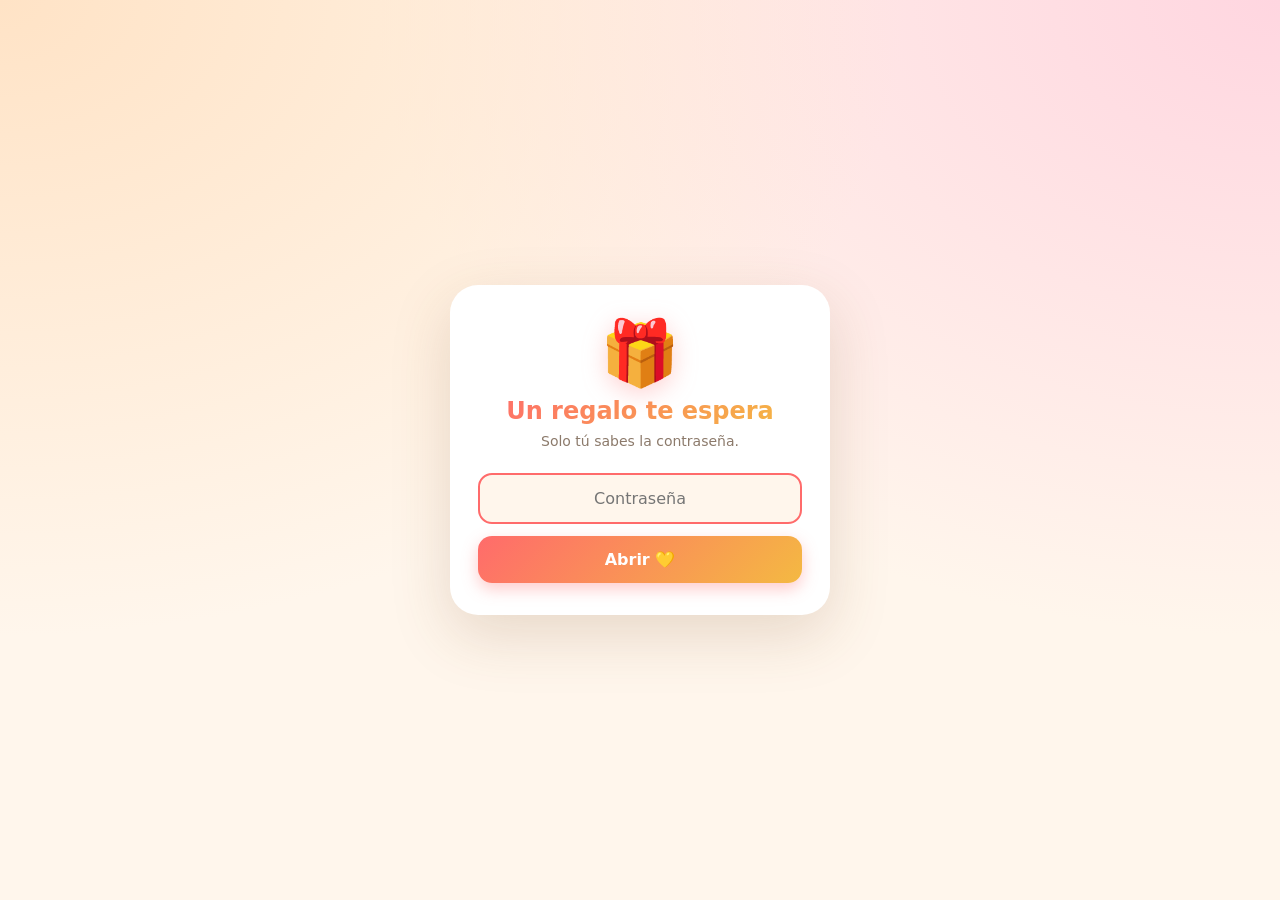
<file: index.html>
<!DOCTYPE html>
<html lang="es-MX">
<head>
  <meta charset="UTF-8">
  <meta name="viewport" content="width=device-width, initial-scale=1.0, viewport-fit=cover">
  <meta name="theme-color" content="#FF6B6B">
  <title>Para Papá · Semana de medallas</title>

  <meta property="og:type" content="website">
  <meta property="og:title" content="Un regalo te espera, papá 🎁">
  <meta property="og:description" content="Tu semana de medallas — toca para abrir">
  <meta property="og:image" content="https://garudele.github.io/papi-medallas/assets/share-card.png">
  <meta property="og:image:width" content="1200">
  <meta property="og:image:height" content="630">
  <meta property="og:url" content="https://garudele.github.io/papi-medallas/regalo.html">
  <meta property="og:locale" content="es_MX">
  <meta name="twitter:card" content="summary_large_image">
  <meta name="twitter:title" content="Un regalo te espera, papá 🎁">
  <meta name="twitter:description" content="Tu semana de medallas — toca para abrir">
  <meta name="twitter:image" content="https://garudele.github.io/papi-medallas/assets/share-card.png">

  <link rel="manifest" href="manifest.json">
  <link rel="icon" type="image/svg+xml" href="assets/icons/icon.svg">
  <link rel="apple-touch-icon" href="assets/icons/icon-192.png">
  <link rel="stylesheet" href="style.css">
</head>
<body>
  <div id="lock-screen" class="lock-screen">
    <div class="lock-card">
      <div class="lock-emoji">🎁</div>
      <h2>Un regalo te espera</h2>
      <p class="lock-hint">Solo tú sabes la contraseña.</p>
      <form id="lock-form">
        <input type="password" id="lock-input" autocomplete="off" placeholder="Contraseña" required>
        <button type="submit">Abrir 💛</button>
      </form>
      <p id="lock-error" class="lock-error" hidden>Contraseña incorrecta</p>
    </div>
  </div>

  <div id="app-wrap" hidden>
  <header class="hero">
    <div class="hero-emoji">🎖️</div>
    <h1 id="titulo">Para Papá</h1>
    <p id="subtitulo" class="subtitle">Tu mes de medallas</p>
    <p id="contador" class="counter"></p>
    <div class="noti-zone">
      <button id="noti-btn" class="noti-btn" hidden>🔔 Activar recordatorios diarios</button>
      <p id="noti-status" class="noti-status"></p>
      <button id="noti-test" class="noti-btn" style="display:none;background:linear-gradient(135deg,#7BC97A,#9DD978);box-shadow:0 6px 16px rgba(123,201,122,0.35);margin-top:4px;">🧪 Probar noti ahora</button>
    </div>
  </header>

  <main>
    <section id="grid" class="grid" aria-label="Reconocimientos diarios"></section>
  </main>

  <footer class="footer">
    <p>Hecho con 💖</p>
  </footer>
  </div>

  <dialog id="modal" class="modal" aria-labelledby="modal-titulo">
    <button class="modal-close" aria-label="Cerrar" data-close>✕</button>
    <div class="modal-body">
      <div class="modal-emoji" id="modal-emoji"></div>
      <p class="modal-etiqueta" id="modal-etiqueta"></p>
      <h2 id="modal-titulo"></h2>
      <p class="modal-fecha" id="modal-fecha"></p>
      <div class="modal-foto-wrap">
        <img id="modal-foto" alt="" />
      </div>
      <p class="modal-mensaje" id="modal-mensaje"></p>
    </div>
  </dialog>

  <script src="app.js"></script>
  <script src="notifications.js"></script>
</body>
</html>
</file>
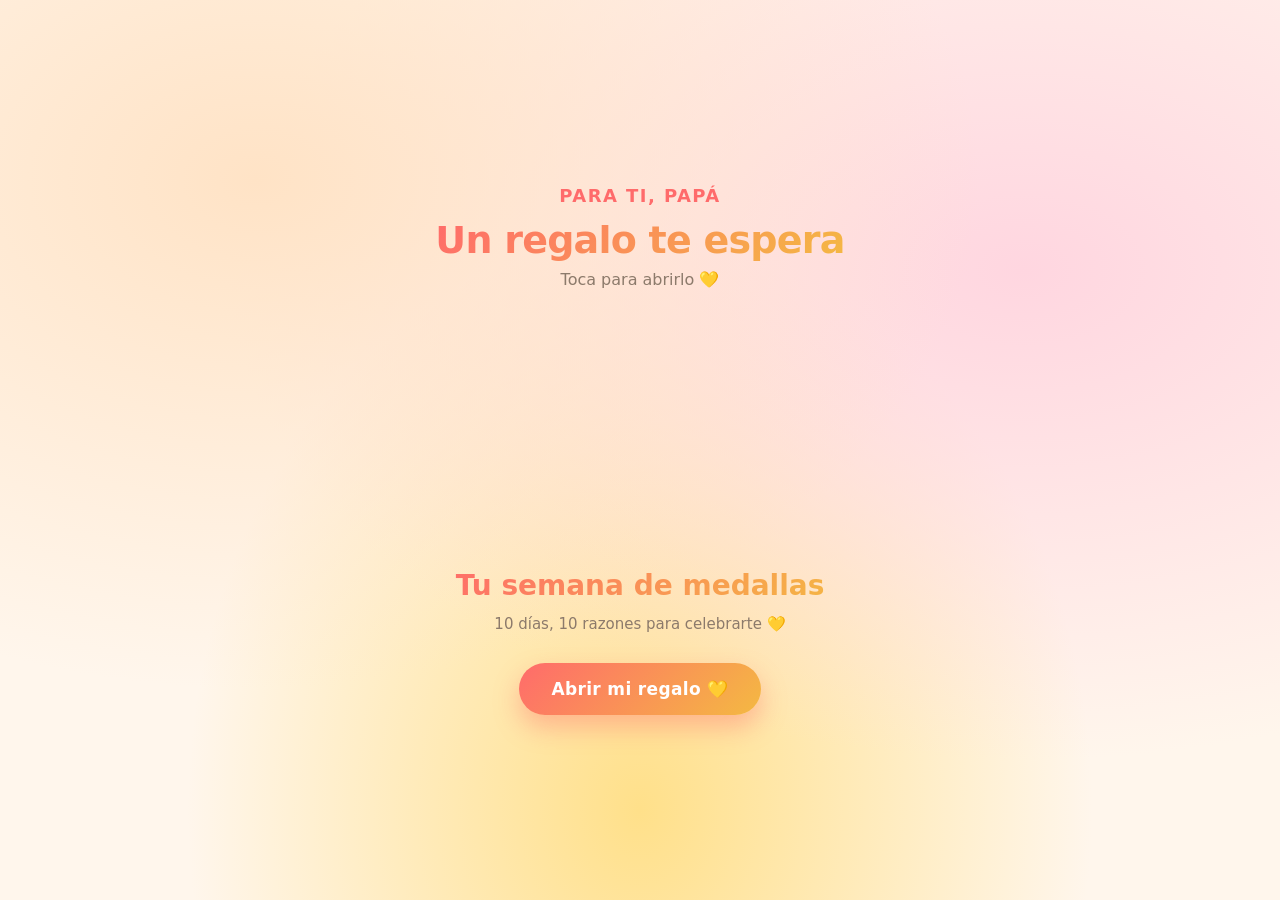
<file: regalo.html>
<!DOCTYPE html>
<html lang="es-MX">
<head>
  <meta charset="UTF-8">
  <meta name="viewport" content="width=device-width, initial-scale=1.0, viewport-fit=cover">
  <meta name="theme-color" content="#FF6B6B">
  <meta name="robots" content="noindex,nofollow">
  <title>Un regalo para ti, papá 💛</title>

  <meta property="og:type" content="website">
  <meta property="og:title" content="Un regalo te espera, papá 🎁">
  <meta property="og:description" content="Tu semana de medallas — toca para abrir">
  <meta property="og:image" content="https://garudele.github.io/papi-medallas/assets/share-card.png">
  <meta property="og:image:width" content="1200">
  <meta property="og:image:height" content="630">
  <meta property="og:url" content="https://garudele.github.io/papi-medallas/regalo.html">
  <meta property="og:locale" content="es_MX">
  <meta name="twitter:card" content="summary_large_image">
  <meta name="twitter:title" content="Un regalo te espera, papá 🎁">
  <meta name="twitter:description" content="Tu semana de medallas — toca para abrir">
  <meta name="twitter:image" content="https://garudele.github.io/papi-medallas/assets/share-card.png">

  <link rel="icon" type="image/svg+xml" href="assets/icons/icon.svg">

  <style>
    :root {
      --accent: #FF6B6B;
      --accent-2: #F4B942;
      --bg: #FFF6EC;
      --text: #3D2817;
      --surface: #FFFFFF;
    }
    * { box-sizing: border-box; margin: 0; padding: 0; }
    html, body {
      min-height: 100dvh;
      font-family: -apple-system, BlinkMacSystemFont, "Segoe UI", system-ui, sans-serif;
      color: var(--text);
      background:
        radial-gradient(at 20% 20%, #FFE3C6 0%, transparent 50%),
        radial-gradient(at 80% 30%, #FFD6E0 0%, transparent 55%),
        radial-gradient(at 50% 90%, #FFE08A 0%, transparent 50%),
        var(--bg);
      overflow-x: hidden;
      -webkit-font-smoothing: antialiased;
    }
    body {
      display: flex;
      flex-direction: column;
      align-items: center;
      justify-content: center;
      padding: 40px 20px;
      min-height: 100dvh;
      position: relative;
    }

    .escena {
      position: relative;
      width: 100%;
      max-width: 420px;
      text-align: center;
    }

    .saludo {
      font-size: 18px;
      color: var(--accent);
      font-weight: 700;
      letter-spacing: 0.08em;
      text-transform: uppercase;
      margin-bottom: 12px;
      opacity: 0;
      animation: fadeUp 1.0s ease 0.6s forwards;
    }

    .nombre {
      font-size: 38px;
      font-weight: 800;
      letter-spacing: -0.02em;
      background: linear-gradient(135deg, var(--accent), var(--accent-2));
      -webkit-background-clip: text;
      background-clip: text;
      -webkit-text-fill-color: transparent;
      margin-bottom: 8px;
      opacity: 0;
      animation: fadeUp 1.0s ease 1.4s forwards;
    }

    .tagline {
      font-size: 16px;
      color: #8C7A6B;
      margin-bottom: 36px;
      opacity: 0;
      animation: fadeUp 1.0s ease 2.2s forwards;
    }

    .caja-wrap {
      position: relative;
      width: 220px;
      height: 220px;
      margin: 0 auto;
      display: flex;
      align-items: center;
      justify-content: center;
    }

    .caja {
      font-size: 140px;
      line-height: 1;
      display: inline-block;
      filter: drop-shadow(0 16px 28px rgba(255, 107, 107, 0.35));
      opacity: 0;
      transform: scale(0.4);
      animation:
        bounceIn 1.4s cubic-bezier(0.2, 0.9, 0.3, 1.3) 3.0s forwards,
        float 4s ease-in-out 4.4s infinite,
        shake 0.5s ease 8.5s 4,
        explode 0.9s ease 10.6s forwards;
    }

    .sparkle {
      position: absolute;
      font-size: 32px;
      opacity: 0;
      pointer-events: none;
    }
    .sparkle.s1 { top: 10%; left: 10%; animation: pop 1.1s ease 10.7s forwards; }
    .sparkle.s2 { top: 5%; right: 15%; animation: pop 1.1s ease 10.75s forwards; }
    .sparkle.s3 { top: 50%; left: -5%; animation: pop 1.1s ease 10.8s forwards; }
    .sparkle.s4 { top: 55%; right: -5%; animation: pop 1.1s ease 10.85s forwards; }
    .sparkle.s5 { bottom: 5%; left: 20%; animation: pop 1.1s ease 10.9s forwards; }
    .sparkle.s6 { bottom: 0%; right: 22%; animation: pop 1.1s ease 10.95s forwards; }
    .sparkle.s7 { top: 30%; left: 30%; animation: pop 1.1s ease 10.7s forwards; }
    .sparkle.s8 { top: 35%; right: 28%; animation: pop 1.1s ease 10.75s forwards; }

    .reveal {
      opacity: 0;
      transform: translateY(20px);
      animation: fadeUp 1.2s cubic-bezier(0.2, 0.9, 0.3, 1.2) 11.6s forwards;
      margin-top: 24px;
    }

    .reveal-titulo {
      font-size: 28px;
      font-weight: 800;
      line-height: 1.2;
      background: linear-gradient(135deg, var(--accent), var(--accent-2));
      -webkit-background-clip: text;
      background-clip: text;
      -webkit-text-fill-color: transparent;
      margin-bottom: 10px;
    }

    .reveal-sub {
      font-size: 15px;
      color: #8C7A6B;
      line-height: 1.5;
      max-width: 320px;
      margin: 0 auto 28px;
    }

    .btn-abrir {
      display: inline-block;
      padding: 16px 32px;
      background: linear-gradient(135deg, var(--accent), var(--accent-2));
      color: #fff;
      border-radius: 999px;
      text-decoration: none;
      font-size: 17px;
      font-weight: 800;
      letter-spacing: 0.02em;
      box-shadow: 0 12px 26px rgba(255, 107, 107, 0.4);
      transition: transform 0.2s ease, box-shadow 0.2s ease;
      animation: pulse-btn 2.4s ease 13s infinite;
    }
    .btn-abrir:active { transform: scale(0.97); }

    @keyframes fadeUp {
      to { opacity: 1; transform: translateY(0); }
    }
    @keyframes bounceIn {
      0% { opacity: 0; transform: scale(0.3); }
      60% { opacity: 1; transform: scale(1.15); }
      100% { opacity: 1; transform: scale(1); }
    }
    @keyframes float {
      0%, 100% { transform: translateY(0) rotate(-2deg); }
      50% { transform: translateY(-12px) rotate(2deg); }
    }
    @keyframes shake {
      0%, 100% { transform: rotate(0deg); }
      25% { transform: rotate(-12deg); }
      75% { transform: rotate(12deg); }
    }
    @keyframes explode {
      to { transform: scale(2); opacity: 0; }
    }
    @keyframes pop {
      0% { opacity: 0; transform: scale(0); }
      50% { opacity: 1; transform: scale(1.4); }
      100% { opacity: 0; transform: scale(1.8) translate(var(--dx, 30px), var(--dy, 30px)); }
    }
    @keyframes pulse-btn {
      0%, 100% { box-shadow: 0 12px 26px rgba(255, 107, 107, 0.4); }
      50% { box-shadow: 0 12px 38px rgba(255, 107, 107, 0.65), 0 0 0 8px rgba(255, 107, 107, 0.08); }
    }

    @media (max-width: 380px) {
      .nombre { font-size: 30px; }
      .caja { font-size: 110px; }
      .caja-wrap { width: 180px; height: 180px; }
    }
  </style>
</head>
<body>
  <div class="escena">
    <p class="saludo">Para ti, papá</p>
    <h1 class="nombre">Un regalo te espera</h1>
    <p class="tagline">Toca para abrirlo 💛</p>

    <div class="caja-wrap">
      <span class="sparkle s1">✨</span>
      <span class="sparkle s2">💛</span>
      <span class="sparkle s3">🥇</span>
      <span class="sparkle s4">✨</span>
      <span class="sparkle s5">💖</span>
      <span class="sparkle s6">🎉</span>
      <span class="sparkle s7">⭐</span>
      <span class="sparkle s8">✨</span>
      <div class="caja">🎁</div>
    </div>

    <div class="reveal">
      <h2 class="reveal-titulo">Tu semana de medallas</h2>
      <p class="reveal-sub">10 días, 10 razones para celebrarte 💛</p>
      <a href="./" class="btn-abrir">Abrir mi regalo 💛</a>
    </div>
  </div>
</body>
</html>
</file>
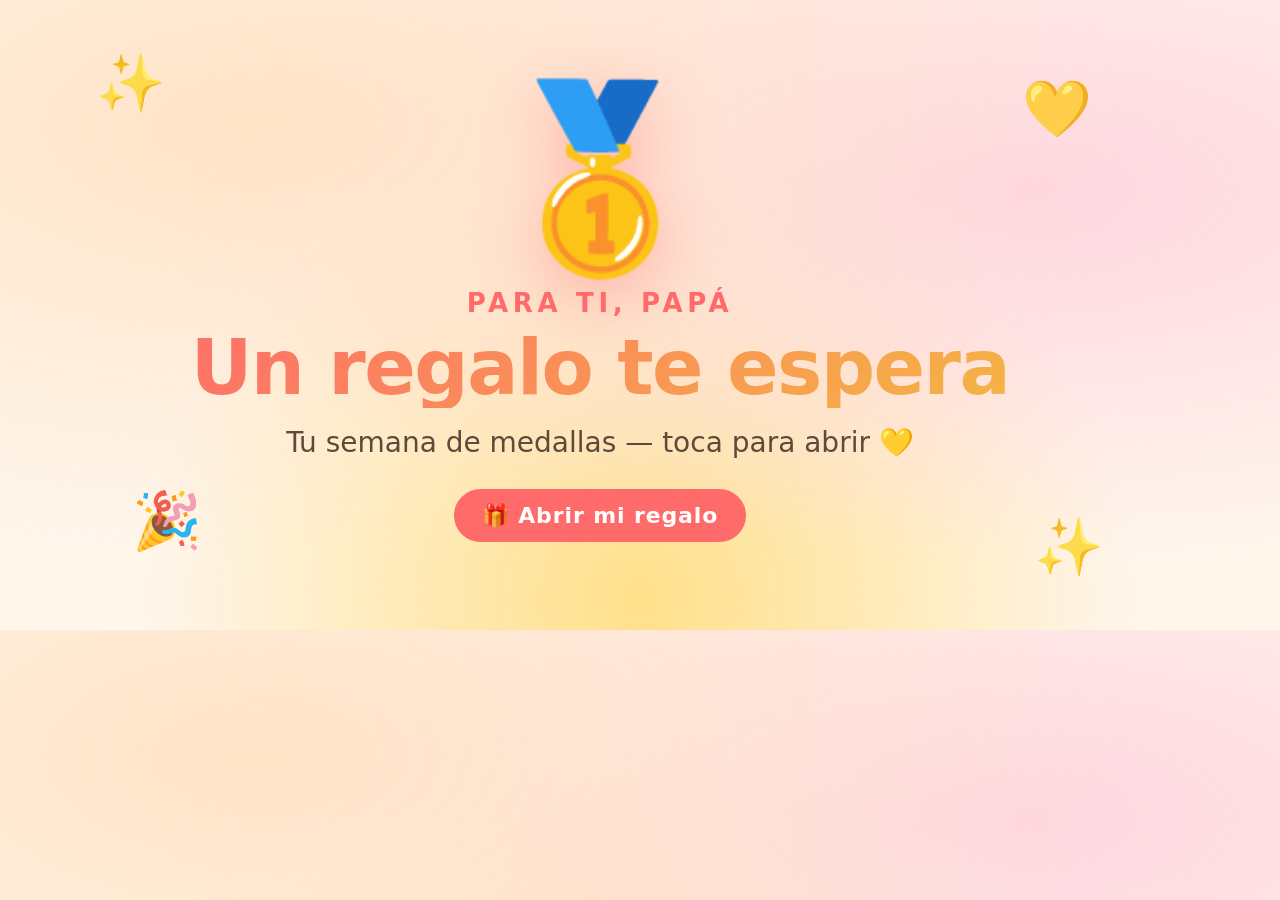
<file: share-card-tmpl.html>
<!DOCTYPE html>
<html><head><meta charset="UTF-8"><style>
* { box-sizing: border-box; margin: 0; padding: 0; }
body {
  width: 1200px; height: 630px;
  font-family: -apple-system, "Segoe UI", system-ui, "Apple Color Emoji", "Noto Color Emoji", sans-serif;
  background:
    radial-gradient(at 20% 20%, #FFE3C6 0%, transparent 60%),
    radial-gradient(at 80% 30%, #FFD6E0 0%, transparent 60%),
    radial-gradient(at 50% 95%, #FFE08A 0%, transparent 55%),
    #FFF6EC;
  display: flex; align-items: center; justify-content: center;
  position: relative; overflow: hidden;
}
.card {
  width: 92%; max-width: 1080px; text-align: center;
  padding: 60px 60px;
  position: relative;
}
.medal {
  font-size: 180px; line-height: 1;
  filter: drop-shadow(0 18px 32px rgba(255,107,107,0.4));
  margin-bottom: 20px;
}
.eyebrow {
  font-size: 26px; letter-spacing: 0.18em; text-transform: uppercase;
  color: #FF6B6B; font-weight: 800; margin-bottom: 10px;
}
.title {
  font-size: 76px; font-weight: 900; line-height: 1.05;
  background: linear-gradient(135deg, #FF6B6B, #F4B942);
  -webkit-background-clip: text; background-clip: text;
  -webkit-text-fill-color: transparent;
  letter-spacing: -0.02em;
  margin-bottom: 18px;
}
.sub {
  font-size: 28px; color: #5D4A3A; font-weight: 500;
  max-width: 800px; margin: 0 auto;
}
.chip {
  display: inline-block;
  margin-top: 30px;
  padding: 14px 28px;
  background: #FF6B6B; color: #fff;
  border-radius: 999px;
  font-size: 22px; font-weight: 800;
  letter-spacing: 0.04em;
}
.sparkle { position: absolute; font-size: 56px; opacity: 0.85; }
.s1 { top: 8%; left: 8%; }
.s2 { top: 12%; right: 9%; }
.s3 { bottom: 12%; left: 11%; }
.s4 { bottom: 8%; right: 8%; }
</style></head>
<body>
  <span class="sparkle s1">✨</span>
  <span class="sparkle s2">💛</span>
  <span class="sparkle s3">🎉</span>
  <span class="sparkle s4">✨</span>
  <div class="card">
    <div class="medal">🥇</div>
    <div class="eyebrow">Para ti, papá</div>
    <div class="title">Un regalo te espera</div>
    <div class="sub">Tu semana de medallas — toca para abrir 💛</div>
    <div class="chip">🎁 Abrir mi regalo</div>
  </div>
</body></html>
</file>
<file: style.css>
:root {
  --bg: #FFF6EC;
  --bg-2: #FFEFD9;
  --surface: #FFFFFF;
  --text: #3D2817;
  --muted: #8C7A6B;
  --accent: #FF6B6B;
  --accent-2: #F4B942;
  --accent-3: #FF8FA3;
  --locked: #E8DDD0;
  --locked-text: #B5A99A;
  --shadow: 0 8px 24px rgba(122, 80, 40, 0.12);
  --shadow-hover: 0 12px 32px rgba(255, 107, 107, 0.25);
  --radius: 20px;
  --radius-lg: 28px;
}

* { box-sizing: border-box; margin: 0; padding: 0; }

html, body {
  background:
    radial-gradient(at top left, #FFE3C6 0%, transparent 50%),
    radial-gradient(at top right, #FFD6E0 0%, transparent 50%),
    var(--bg);
  color: var(--text);
  font-family: -apple-system, BlinkMacSystemFont, "Segoe UI", system-ui, sans-serif;
  min-height: 100dvh;
  -webkit-font-smoothing: antialiased;
}

body {
  padding: env(safe-area-inset-top) env(safe-area-inset-right) env(safe-area-inset-bottom) env(safe-area-inset-left);
}

.hero {
  text-align: center;
  padding: 32px 20px 24px;
}

.hero-emoji {
  font-size: 56px;
  filter: drop-shadow(0 4px 12px rgba(255, 107, 107, 0.3));
  margin-bottom: 8px;
}

.hero h1 {
  font-size: 32px;
  font-weight: 800;
  letter-spacing: -0.02em;
  background: linear-gradient(135deg, var(--accent) 0%, var(--accent-2) 100%);
  -webkit-background-clip: text;
  background-clip: text;
  -webkit-text-fill-color: transparent;
}

.subtitle {
  margin-top: 6px;
  font-size: 16px;
  color: var(--muted);
}

.counter {
  margin-top: 12px;
  font-size: 14px;
  color: var(--accent);
  font-weight: 600;
}

.noti-zone {
  margin-top: 16px;
  display: flex;
  flex-direction: column;
  align-items: center;
  gap: 8px;
}

.noti-btn {
  background: linear-gradient(135deg, var(--accent) 0%, var(--accent-2) 100%);
  color: #fff;
  border: none;
  padding: 12px 22px;
  border-radius: 999px;
  font: inherit;
  font-size: 15px;
  font-weight: 700;
  cursor: pointer;
  box-shadow: 0 6px 16px rgba(255, 107, 107, 0.35);
  transition: transform 0.15s ease, box-shadow 0.15s ease;
}

.noti-btn:hover { transform: translateY(-2px); box-shadow: 0 8px 22px rgba(255, 107, 107, 0.45); }
.noti-btn:active { transform: translateY(0); }
.noti-btn[disabled] { opacity: 0.6; cursor: default; }

.noti-status {
  font-size: 13px;
  color: var(--muted);
  max-width: 320px;
  line-height: 1.4;
}

.noti-status.ok { color: #2A9D5C; font-weight: 600; }
.noti-status.warn { color: #B85C20; }
.noti-status.err { color: #C24545; }

main {
  padding: 0 16px 40px;
  max-width: 720px;
  margin: 0 auto;
}

.grid {
  display: grid;
  grid-template-columns: repeat(2, 1fr);
  gap: 14px;
}

@media (min-width: 560px) {
  .grid { grid-template-columns: repeat(3, 1fr); gap: 18px; }
}
@media (min-width: 800px) {
  .grid { grid-template-columns: repeat(4, 1fr); }
}

.card {
  position: relative;
  background: var(--surface);
  border-radius: var(--radius);
  padding: 16px 12px 12px;
  box-shadow: var(--shadow);
  display: flex;
  flex-direction: column;
  align-items: center;
  text-align: center;
  cursor: pointer;
  border: none;
  font: inherit;
  color: inherit;
  transition: transform 0.18s ease, box-shadow 0.18s ease;
  gap: 8px;
  min-height: 170px;
  overflow: hidden;
}

.card::before {
  content: "";
  position: absolute;
  inset: 0;
  background: linear-gradient(180deg, transparent 40%, rgba(255, 255, 255, 0.6) 100%);
  pointer-events: none;
}

.card:active { transform: scale(0.97); }

.card.unlocked:hover {
  transform: translateY(-3px);
  box-shadow: var(--shadow-hover);
}

.card-emoji {
  font-size: 40px;
  line-height: 1;
  filter: drop-shadow(0 3px 6px rgba(0, 0, 0, 0.08));
}

.card-titulo {
  font-size: 13px;
  font-weight: 700;
  line-height: 1.25;
  color: var(--text);
  flex: 1;
  display: flex;
  align-items: center;
}

.card-fecha {
  font-size: 11px;
  font-weight: 700;
  color: var(--muted);
  letter-spacing: 0.05em;
  text-transform: uppercase;
}

.card.today {
  background: linear-gradient(135deg, #FFF5DB 0%, #FFE6E6 100%);
  border: 2px solid var(--accent);
  animation: pulse 2s ease-in-out infinite;
}

.card.today .card-fecha {
  color: var(--accent);
  font-weight: 800;
}

.card.today::after {
  content: "¡Hoy!";
  position: absolute;
  top: 10px;
  right: 10px;
  background: var(--accent);
  color: #fff;
  font-size: 10px;
  font-weight: 800;
  padding: 4px 8px;
  border-radius: 999px;
  letter-spacing: 0.05em;
}

@keyframes pulse {
  0%, 100% { box-shadow: 0 0 0 0 rgba(255, 107, 107, 0.35); }
  50% { box-shadow: 0 0 0 14px rgba(255, 107, 107, 0); }
}

.card.locked {
  background: var(--locked);
  color: var(--locked-text);
  cursor: not-allowed;
  box-shadow: none;
  justify-content: space-between;
}

.card.locked .card-emoji,
.card.locked .card-titulo {
  display: none;
}

.card.locked .card-fecha {
  color: var(--locked-text);
  font-size: 13px;
  font-weight: 800;
}

.card.locked::before {
  display: none;
}

.card.locked .lock-icon {
  font-size: 44px;
  filter: drop-shadow(0 4px 8px rgba(0, 0, 0, 0.1));
  flex: 1;
  display: flex;
  align-items: center;
}

.footer {
  text-align: center;
  padding: 24px 16px 40px;
  color: var(--muted);
  font-size: 13px;
}

/* ---- Lock screen ---- */
.lock-screen {
  position: fixed;
  inset: 0;
  display: flex;
  align-items: center;
  justify-content: center;
  padding: 20px;
  background:
    radial-gradient(at top left, #FFE3C6 0%, transparent 50%),
    radial-gradient(at top right, #FFD6E0 0%, transparent 50%),
    var(--bg);
  z-index: 100;
}

.lock-card {
  background: var(--surface);
  border-radius: var(--radius-lg);
  padding: 36px 28px 32px;
  box-shadow: 0 20px 60px rgba(122, 80, 40, 0.18);
  text-align: center;
  max-width: 380px;
  width: 100%;
}

.lock-emoji {
  font-size: 64px;
  line-height: 1;
  filter: drop-shadow(0 6px 12px rgba(255, 107, 107, 0.3));
  margin-bottom: 12px;
}

.lock-card h2 {
  font-size: 24px;
  font-weight: 800;
  background: linear-gradient(135deg, var(--accent) 0%, var(--accent-2) 100%);
  -webkit-background-clip: text;
  background-clip: text;
  -webkit-text-fill-color: transparent;
}

.lock-hint {
  margin-top: 8px;
  font-size: 14px;
  color: var(--muted);
}

#lock-form {
  margin-top: 24px;
  display: flex;
  flex-direction: column;
  gap: 12px;
}

#lock-input {
  padding: 14px 18px;
  border-radius: 14px;
  border: 2px solid var(--bg-2);
  background: var(--bg);
  font: inherit;
  font-size: 16px;
  color: var(--text);
  text-align: center;
  outline: none;
  transition: border-color 0.15s ease;
}

#lock-input:focus { border-color: var(--accent); }

#lock-form button {
  padding: 14px 18px;
  border-radius: 14px;
  border: none;
  background: linear-gradient(135deg, var(--accent) 0%, var(--accent-2) 100%);
  color: #fff;
  font: inherit;
  font-size: 16px;
  font-weight: 700;
  cursor: pointer;
  box-shadow: 0 6px 16px rgba(255, 107, 107, 0.35);
}

#lock-form button:active { transform: scale(0.98); }

.lock-error {
  margin-top: 14px;
  color: #C24545;
  font-size: 14px;
  font-weight: 600;
}

.lock-screen.shake { animation: shake 0.35s ease; }
@keyframes shake {
  0%, 100% { transform: translateX(0); }
  25% { transform: translateX(-8px); }
  75% { transform: translateX(8px); }
}

/* ---- Modal ---- */
.modal {
  border: none;
  padding: 0;
  border-radius: var(--radius-lg);
  background: var(--surface);
  max-width: 92vw;
  width: 420px;
  box-shadow: 0 30px 80px rgba(0, 0, 0, 0.25);
  overflow: hidden;
  margin: auto;
}

.modal::backdrop {
  background: rgba(61, 40, 23, 0.55);
  backdrop-filter: blur(4px);
}

.modal[open] {
  animation: zoomIn 0.28s cubic-bezier(0.2, 0.9, 0.3, 1.2);
}

@keyframes zoomIn {
  from { transform: scale(0.85); opacity: 0; }
  to { transform: scale(1); opacity: 1; }
}

.modal-close {
  position: absolute;
  top: 12px;
  right: 12px;
  background: rgba(255, 255, 255, 0.9);
  border: none;
  width: 36px;
  height: 36px;
  border-radius: 50%;
  font-size: 16px;
  cursor: pointer;
  color: var(--text);
  z-index: 2;
  box-shadow: 0 2px 8px rgba(0, 0, 0, 0.15);
}

.modal-body {
  padding: 32px 24px 28px;
  text-align: center;
}

.modal-emoji {
  font-size: 72px;
  line-height: 1;
  filter: drop-shadow(0 6px 12px rgba(255, 107, 107, 0.3));
}

.modal-etiqueta {
  display: inline-block;
  margin-top: 12px;
  padding: 4px 12px;
  background: var(--accent);
  color: #fff;
  border-radius: 999px;
  font-size: 12px;
  font-weight: 700;
  letter-spacing: 0.05em;
  text-transform: uppercase;
}

#modal-titulo {
  margin-top: 14px;
  font-size: 24px;
  font-weight: 800;
  line-height: 1.2;
  background: linear-gradient(135deg, var(--accent) 0%, var(--accent-2) 100%);
  -webkit-background-clip: text;
  background-clip: text;
  -webkit-text-fill-color: transparent;
}

.modal-fecha {
  margin-top: 4px;
  font-size: 13px;
  color: var(--muted);
  font-weight: 600;
}

.modal-foto-wrap {
  margin: 20px 0 16px;
  border-radius: 16px;
  overflow: hidden;
  background: var(--bg-2);
  aspect-ratio: 4 / 3;
  display: flex;
  align-items: center;
  justify-content: center;
}

.modal-foto-wrap img {
  width: 100%;
  height: 100%;
  object-fit: contain;
  display: block;
  background: var(--bg-2);
}

.modal-foto-wrap img[src=""],
.modal-foto-wrap img:not([src]) {
  display: none;
}

.modal-foto-wrap.no-image::after {
  content: "📷 Aquí va una foto";
  color: var(--muted);
  font-size: 14px;
  font-weight: 600;
}

.modal-mensaje {
  font-size: 16px;
  line-height: 1.5;
  color: var(--text);
  padding: 0 4px;
}
</file>
